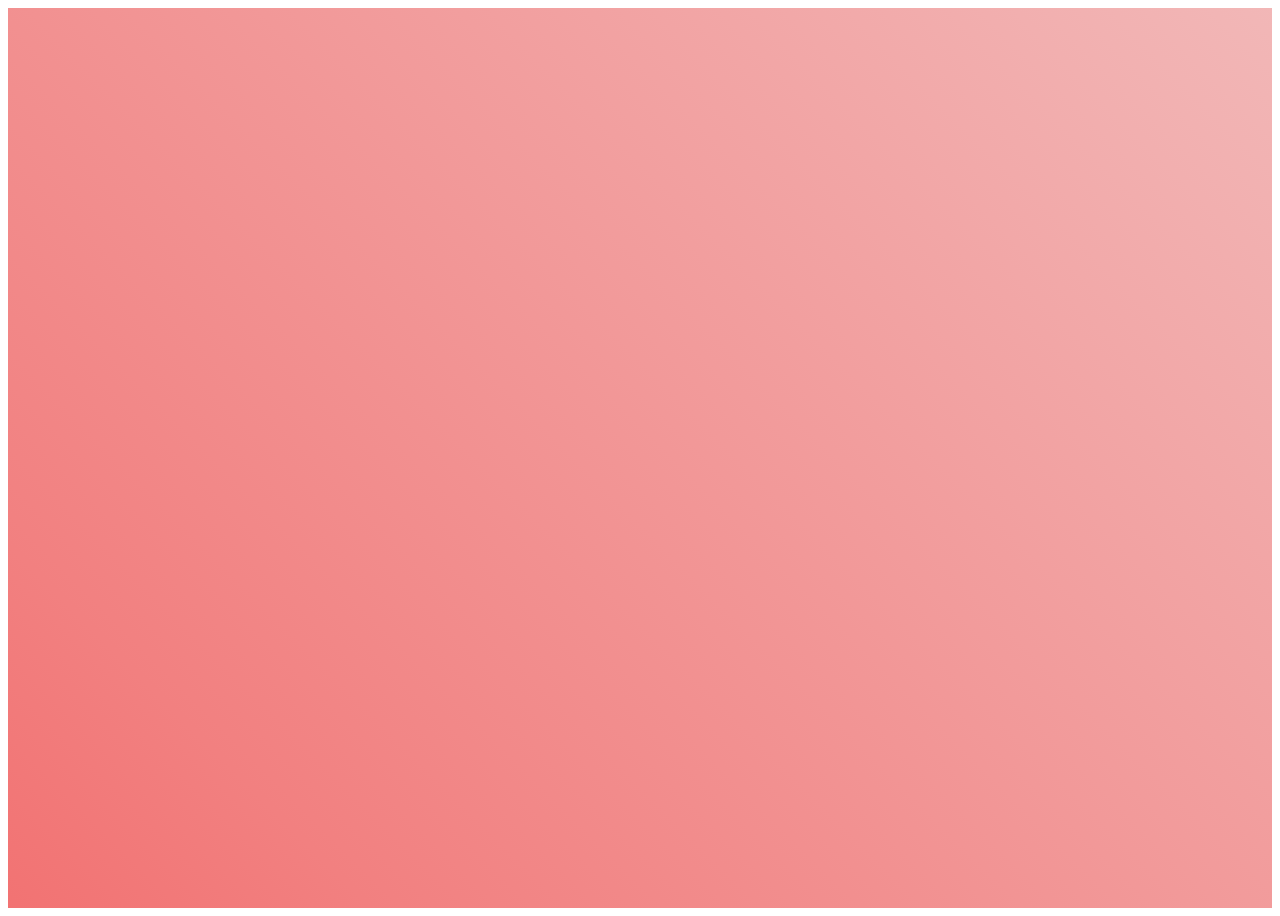
<file: fundo.html>
<!DOCTYPE html>
<html lang="en">
<head>
    <meta charset="UTF-8">
    <meta name="viewport" content="width=device-width, initial-scale=1.0">
    <link rel="stylesheet" href="fundo.css">
    <title>Document</title>
</head>
<body>

    <div class="container"></div>
    
</body>
</html>
</file>
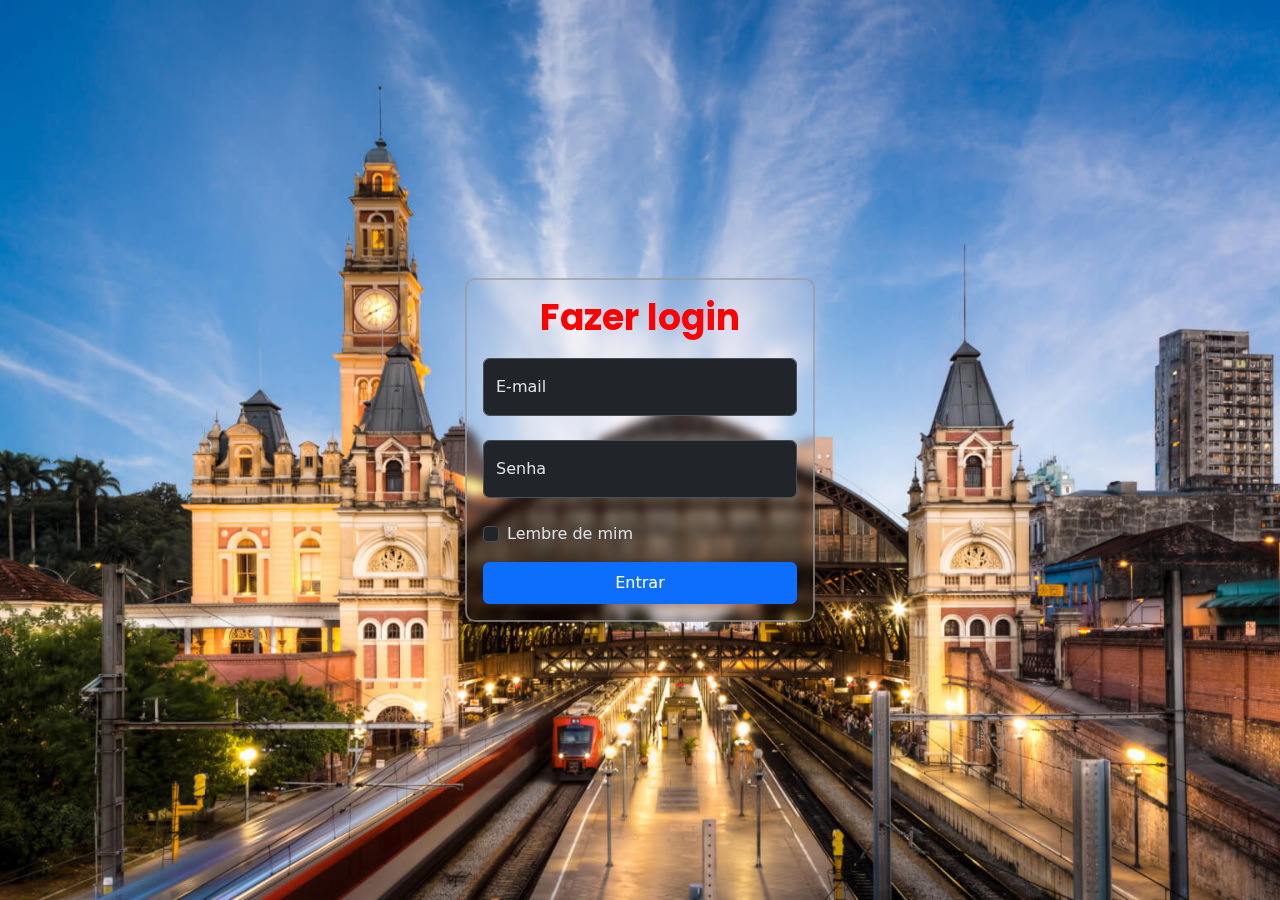
<file: login.html>
<!doctype html>
<html lang="en" data-bs-theme="dark">
  <head>
    <meta charset="utf-8">
    <meta name="viewport" content="width=device-width, initial-scale=1">
    <title>Formulario De Login</title>

    <link rel="icon" href="favicon.ico">

    <link href="https://cdn.jsdelivr.net/npm/bootstrap@5.3.3/dist/css/bootstrap.min.css" rel="stylesheet" integrity="sha384-QWTKZyjpPEjISv5WaRU9OFeRpok6YctnYmDr5pNlyT2bRjXh0JMhjY6hW+ALEwIH" crossorigin="anonymous">
    <link rel="stylesheet" href="css/login.css">
    <link rel="stylesheet" href="https://fonts.googleapis.com/css2?family=Poppins:wght@300;500&display=swap">



</head>
  <body class="d-flex align-items-center py-4 bg-body-tertiary">
   <main class="w-100 m-auto form-container">
        <form>
        
           
            <h1>Fazer login</h1>

            <div class="form-floating">
                <input type="email" class="form-control" id="floatingInput" placeholder="your-email@gmail.com" required>
                <label for="floatingInput">E-mail</label>
            </div>

            <div class="form-floating">
                <input type="password" class="form-control" id="floatingInput" placeholder="Senha" required>
                <label for="floatingInput">Senha</label>
            </div>

            <div class="form-check text-start my-3">
                <input type="checkbox" class="form-check-input" id="flexCheckdefault"  class="form-check-input" >
                <label  class="form-check-label" for="flexCheckdefault">Lembre de mim</label>
            </div>

            <a href="index.html" class="btn btn-primary w-100 py-2">Entrar</a>

        </form>
   </main>
    <script src="https://cdn.jsdelivr.net/npm/bootstrap@5.3.3/dist/js/bootstrap.bundle.min.js" integrity="sha384-YvpcrYf0tY3lHB60NNkmXc5s9fDVZLESaAA55NDzOxhy9GkcIdslK1eN7N6jIeHz" crossorigin="anonymous"></script>
  </body>
</html>
</file>
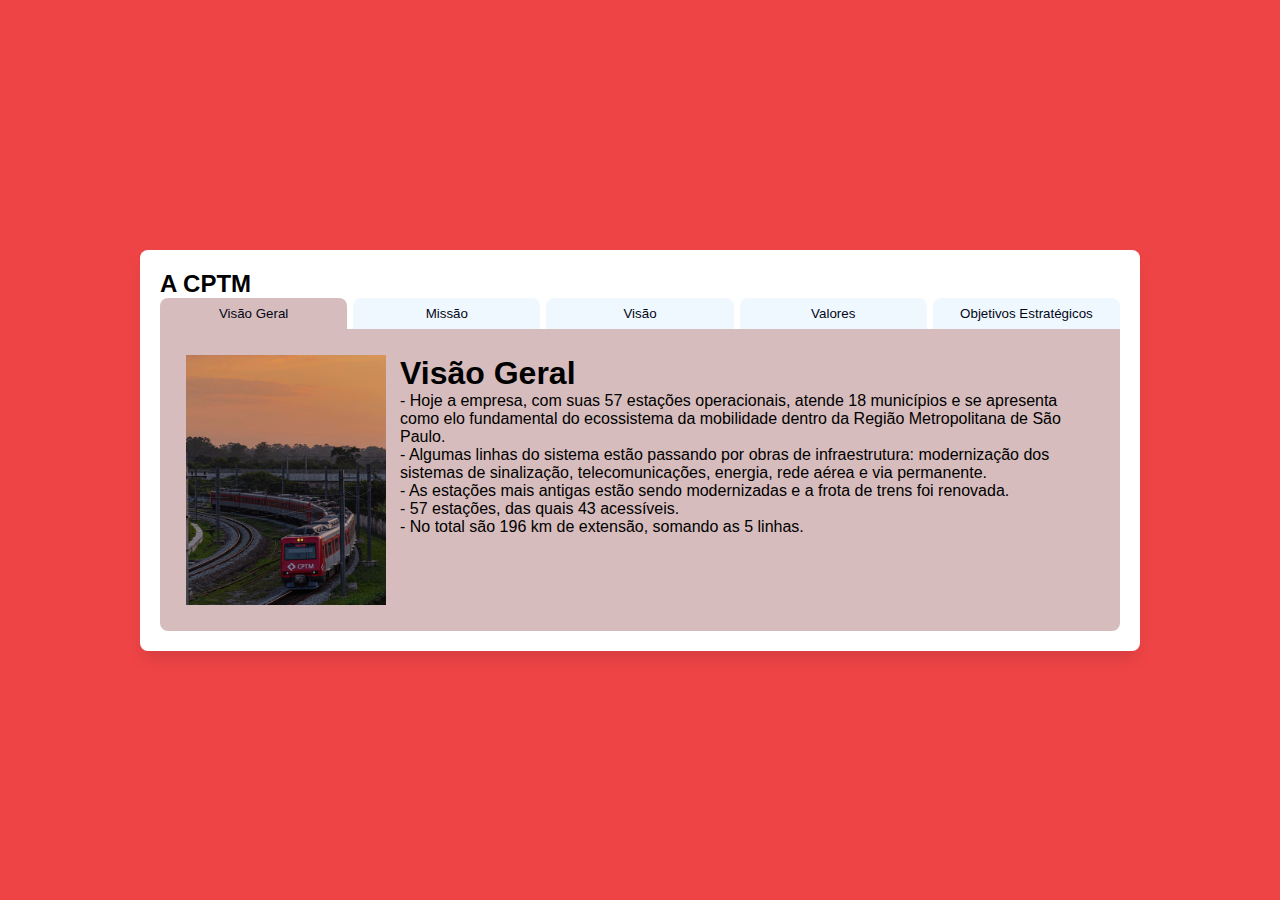
<file: sobre.html>
<!DOCTYPE html>
<html lang="pt-br">
<head>
    <meta charset="UTF-8">
    <meta name="viewport" content="width=device-width, initial-scale=1.0">
    <link rel="stylesheet" href="css/sobre.css">
    <title>Sobre Nós</title>

    <link rel="icon" href="favicon.ico">
    
</head>

<body>
    <div id="container">

        <!-- Botões  -->
        <h2> A CPTM</h2> 

        <div class="tab-buttons">
            <button class="tab-btn active" content-id="visao-geral">
                Visão Geral
            </button>

            <button class="tab-btn" content-id="missao">
                Missão
            </button>

            <button class="tab-btn" content-id="visao">
               Visão
            </button>

            <button class="tab-btn" content-id="valores">
                Valores
             </button>

             <button class="tab-btn" content-id="objetivos-estrategicos">
                Objetivos Estratégicos
             </button>
        </div>

        <div class="tab-content">
            <div class="content" id="visao-geral">
                <img src="sobre/Visão geral.jpg" class="content-img" alt="Visão geral da CPTM"> 

                <div class="infos"> <!-- os conteúdos da visão geral -->
                    <h1 class="content-title">Visão Geral</h1>
                    <p class="content-description">
                        - Hoje a empresa, com suas 57 estações operacionais, atende 18 municípios e se apresenta como elo fundamental do ecossistema da mobilidade dentro da Região Metropolitana de São Paulo.
                    </p>
                    <p>- Algumas linhas do sistema estão passando por obras de infraestrutura: modernização dos sistemas de sinalização, telecomunicações, energia, rede aérea e via permanente.</p>
                    <p>- As estações mais antigas estão sendo modernizadas e a frota de trens foi renovada.</p>
                    <p>- 57 estações, das quais 43 acessíveis.</p>
                    <p>- No total são 196 km de extensão, somando as 5 linhas.</p>
                </div> 
            </div>

            <div class="content" id="missao">
                <img src="sobre/missão.jpg" class="content-img" alt="Imagem representativa da missão da CPTM">
                <div class="infos"> <!-- conteúdo da missão -->
                    <h1 class="content-title">Missão</h1>
                    <p class="content-description">
                        Prestar serviços de transporte propiciando mobilidade com excelência, sustentabilidade e acesso a serviços associados, que tornem a experiência de optar pela CPTM única.
                    </p>
                </div>
            </div>

            <div class="content" id="visao">
                <img src="sobre/visão.jpg" class="content-img" alt="Imagem representativa da visão da CPTM"> 
                <div class="infos"> <!-- conteúdo da visão -->
                    <h1 class="content-title">Visão</h1>
                    <p class="content-description">
                        Ser, de modo sustentável, o elo fundamental na cadeia intermodal de transporte de passageiros no Estado de São Paulo e a referência em projetos ferroviários, aprimorando experiências em mobilidade humana.
                    </p>
                </div> 
            </div>

            <div class="content" id="valores">
                <img src="sobre/valores.jpg" class="content-img" alt="Imagem representativa dos valores da CPTM"> 
                <div class="infos"> <!-- conteúdo dos valores -->
                    <h1 class="content-title">Valores</h1>
                    <p class="content-description">
                        - Comprometimento com transparência e integridade;
                    </p>
                    <p>- Atitude de Dono em que cada funcionário tem o poder de fazer a diferença;</p>
                    <p>- Respeito ao meio ambiente e aos valores das comunidades;</p>
                    <p>- Zelo inegociável pela melhor técnica;</p>
                    <p>- Foco na inovação e empreendedorismo.</p>
                </div>
            </div>

            <div class="content" id="objetivos-estrategicos">
                <img src="sobre/CPTM.jpg" class="content-img" alt="Imagem representativa dos objetivos estratégicos da CPTM"> 
                <div class="infos"> <!-- conteúdo dos objetivos estratégicos -->
                    <h1 class="content-title">Objetivos Estratégicos</h1>
                    <p class="content-description">
                        - Valorizar o capital humano em um ambiente diverso, inclusivo e seguro;
                    </p>
                    <p>- Aprimorar a gestão financeira e de custos, o aumento da geração de receitas e a potencialização do objeto social da CPTM;</p>
                    <p>- Alcançar a excelência na gestão de projetos, processos e serviços administrativos, bem como a promoção de uma comunicação eficaz, de inovação constante e da adoção inteligente da tecnologia;</p>
                    <p>- Promover a sustentabilidade visando a conformidade ambiental, ecoeficiência e economia de baixo carbono;</p>
                    <p>- Elevar a eficiência operacional e a gestão dos ativos da CPTM, visando melhorar a experiência e a jornada do cliente;</p>
                    <p>- Expandir os serviços de transporte aumentando a participação da CPTM no estado de São Paulo.</p>
                </div>
            </div>

        </div>
    </div>
    
    <script src="js/sobre.js"></script>

</body>
</html>
</file>
<file: fundo.css>
.container {
    height: 100vh;
    width: 100%;
    background: linear-gradient(45deg,#f23030,#f28080,#f2c2c2,#f2f2f2);
    background-size: 300% 300%;
    animation: color 12s ease-in-out infinite;
}

@keyframes color {
    0% {
        background-position: 0 50%;
    }
    50% {
        background-position: 100% 50%;
    }
    100% {
        background-position: 0 50%;
    }
}
</file>
<file: css/login.css>
* {
    margin: 0;
    padding: 0;
    box-sizing: border-box;
}

body {
    background-image: url(../background\ 1.jpeg);
    background-size: cover;
    background-position: center;
    min-height: 100vh;
    display: flex;
    align-items: center;
    justify-content: center;
}
 
.form-container {
    max-width: 350px;
    padding: 1rem;
    background: transparent;
    border: 2px solid #9b9b9baf;
    border-radius: 10px;
    backdrop-filter: blur(5px);
}

h1 {
    padding-bottom: 10px;
    font-family: "Poppins", sans-serif;
    font-size: 36px;
    font-weight: 700;
    text-align: center;
    color: rgb(252, 2, 2);
}

.form-floating {
   margin-bottom: 1.5rem;
}
</file>
<file: css/sobre.css>
* {
    margin: 0;
    padding: 0;
    box-sizing: border-box;
    font-family: Arial, Helvetica, sans-serif
}

body {
    background-color: #ee4446;
    display: flex;
    align-items: center;
    justify-content: center;
    min-height: 100vh;
}

#container {
    background-color: #ffffff;
    width: 1000px;
    padding: 20px;
    border-radius: 8px;
    box-shadow: 0px 10px 15px -3px rgba(0, 0, 0, 0.1);
}

.tab-buttons {
    display: flex;
    gap: 6px;
}

.tab-btn {
    width: 100%;
    border: none;
    color: #020617;
    background-color: #f0f8ff;
    border-radius: 8px 8px 0px 0px;
    font-weight: 500;
    padding: 8px;
    cursor: pointer;
    transition: background-color .3s ease;
}

.tab-btn.active {
    background-color: #d6bcbc;
}

.tab-btn:hover {
    background-color: #d6bcbc;
}

.content {
    display: none;
}

.content.show {
    display: flex;
    gap: 14px;
    background-color: #d6bcbc;
    border-radius: 0px 0px 8px 8px;
    padding: 26px;
}

.content-img {
    width: 25%;
    height: 250px;
}
</file>
